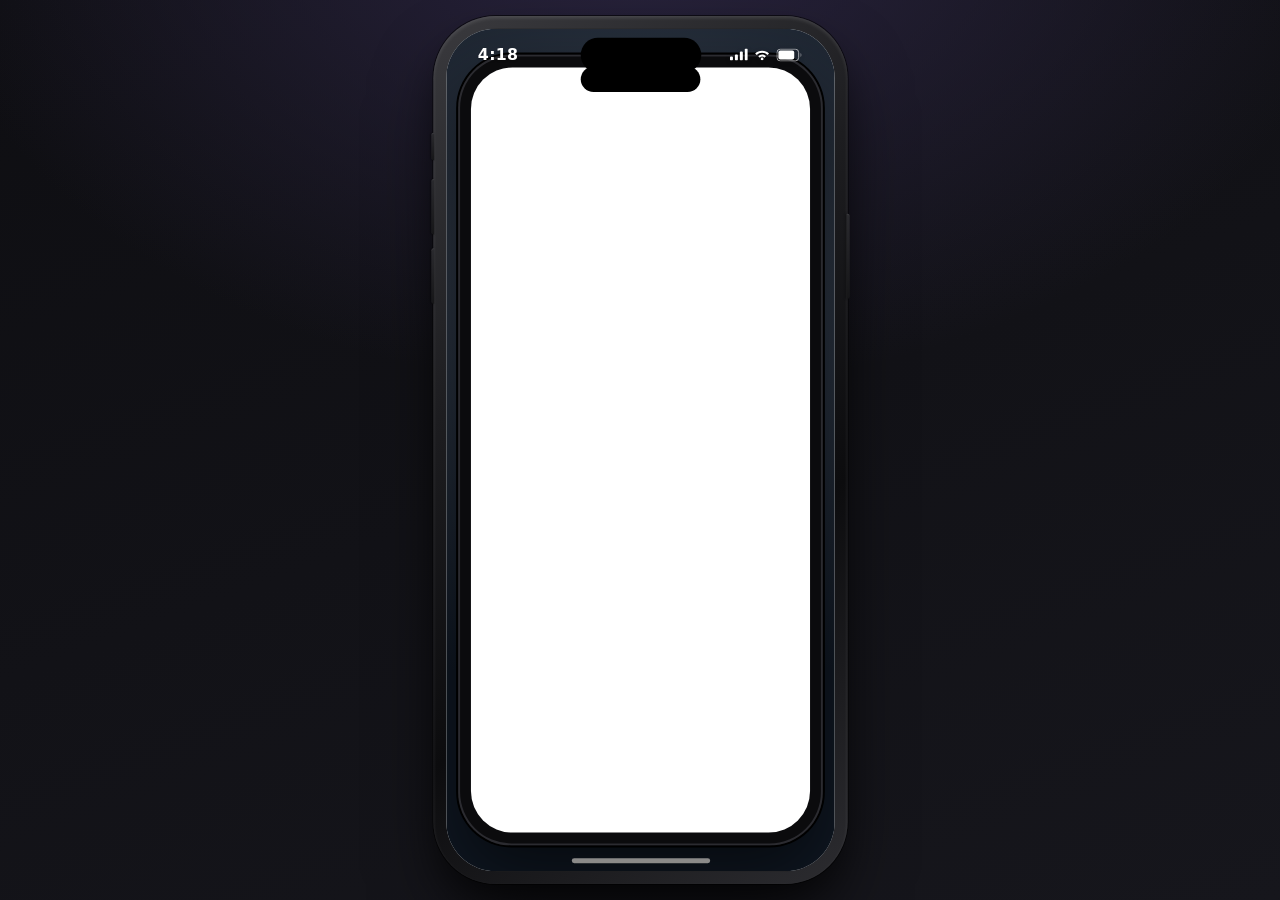
<file: mobile/web/device.html>
<!DOCTYPE html>
<html lang="ko">
<head>
  <meta charset="UTF-8">
  <meta name="viewport" content="width=device-width, initial-scale=1, maximum-scale=1, user-scalable=no">
  <title>EMON Med® — iPhone Preview</title>
  <style>
    :root {
      /* iPhone 15 Pro logical screen */
      --screen-w: 393px;
      --screen-h: 852px;
      --bezel: 13px;
      --screen-radius: 50px;
      --device-radius: 63px;
    }

    * { box-sizing: border-box; margin: 0; padding: 0; }

    html, body {
      height: 100%;
      overflow: hidden;
      background:
        radial-gradient(1200px 800px at 50% -10%, #2a2440 0%, transparent 60%),
        linear-gradient(160deg, #0e0e12 0%, #16161c 100%);
      font-family: -apple-system, BlinkMacSystemFont, "SF Pro Text", "Segoe UI", system-ui, sans-serif;
      -webkit-font-smoothing: antialiased;
    }

    .stage {
      position: fixed;
      inset: 0;
      display: flex;
      align-items: center;
      justify-content: center;
    }

    /* ---- Device frame ---- */
    .device {
      position: relative;
      width: calc(var(--screen-w) + var(--bezel) * 2);
      height: calc(var(--screen-h) + var(--bezel) * 2);
      border-radius: var(--device-radius);
      /* titanium-ish edge */
      background: linear-gradient(145deg, #3a3a3e 0%, #1d1d20 35%, #0c0c0e 65%, #2c2c30 100%);
      padding: var(--bezel);
      box-shadow:
        0 2px 4px rgba(255, 255, 255, 0.12) inset,
        0 0 0 1px rgba(0, 0, 0, 0.6),
        0 40px 80px -20px rgba(0, 0, 0, 0.75),
        0 20px 40px -10px rgba(0, 0, 0, 0.55);
      transform-origin: center center;
    }

    /* ---- Screen ---- */
    .screen {
      position: relative;
      width: 100%;
      height: 100%;
      border-radius: var(--screen-radius);
      overflow: hidden;
      background: #000;
    }

    /* App fills the whole screen (edge-to-edge, under the status bar) */
    .iframe-wrap { position: absolute; inset: 0; }
    iframe {
      width: 100%;
      height: 100%;
      border: 0;
      display: block;
      background: #F8FAFC;
    }

    /* iOS status bar — TRANSPARENT overlay so it always blends with the
       page behind it (purple app bar OR the login hero). pointer-events:none
       lets taps pass through to the app. */
    .statusbar {
      position: absolute;
      top: 0; left: 0; right: 0;
      height: 52px;
      display: flex;
      align-items: center;
      justify-content: space-between;
      padding: 0 32px;
      color: #fff;
      z-index: 5;
      pointer-events: none;
    }
    .statusbar .time {
      font-size: 16px;
      font-weight: 600;
      letter-spacing: 0.3px;
      font-variant-numeric: tabular-nums;
      text-shadow: 0 1px 2px rgba(0, 0, 0, 0.25);
    }
    .statusbar .indicators {
      display: flex;
      align-items: center;
      gap: 6px;
      filter: drop-shadow(0 1px 2px rgba(0, 0, 0, 0.25));
    }

    /* Dynamic Island */
    .island {
      position: absolute;
      top: 9px;
      left: 50%;
      transform: translateX(-50%);
      width: 122px;
      height: 35px;
      background: #000;
      border-radius: 20px;
      z-index: 6;
    }

    /* Home indicator */
    .home-indicator {
      position: absolute;
      bottom: 8px;
      left: 50%;
      transform: translateX(-50%);
      width: 140px;
      height: 5px;
      border-radius: 3px;
      background: rgba(255, 255, 255, 0.55);
      mix-blend-mode: difference;
      z-index: 5;
      pointer-events: none;
    }

    /* ---- Side buttons ---- */
    .btn {
      position: absolute;
      background: linear-gradient(180deg, #2a2a2e, #161618);
      box-shadow: 0 1px 1px rgba(255,255,255,0.08) inset, -1px 0 2px rgba(0,0,0,0.5);
    }
    .btn.left  { left: -2px;  border-radius: 2px 0 0 2px; width: 3px; }
    .btn.right { right: -2px; border-radius: 0 2px 2px 0; width: 3px; }
    .btn.silent { top: 118px; height: 28px; }
    .btn.vup    { top: 165px; height: 56px; }
    .btn.vdown  { top: 235px; height: 56px; }
    .btn.power  { top: 200px; height: 86px; }
  </style>
</head>
<body>
  <div class="stage">
    <div class="device" id="device">
      <div class="btn left silent"></div>
      <div class="btn left vup"></div>
      <div class="btn left vdown"></div>
      <div class="btn right power"></div>

      <div class="screen">
        <div class="iframe-wrap">
          <iframe src="index.html?frame=ios" title="EMON Med App"
                  allow="microphone; clipboard-read; clipboard-write"></iframe>
        </div>

        <!-- Transparent status bar overlay -->
        <div class="statusbar">
          <span class="time" id="clock">9:41</span>
          <div class="indicators">
            <!-- cellular -->
            <svg width="18" height="12" viewBox="0 0 18 12" fill="none">
              <rect x="0"  y="8" width="3" height="4"  rx="1" fill="#fff"/>
              <rect x="5"  y="6" width="3" height="6"  rx="1" fill="#fff"/>
              <rect x="10" y="3" width="3" height="9"  rx="1" fill="#fff"/>
              <rect x="15" y="0" width="3" height="12" rx="1" fill="#fff"/>
            </svg>
            <!-- wifi -->
            <svg width="17" height="12" viewBox="0 0 17 12" fill="#fff">
              <path d="M8.5 2.2c2.7 0 5.2 1 7 2.8l-1.5 1.5a7.8 7.8 0 0 0-11 0L1.5 5C3.3 3.2 5.8 2.2 8.5 2.2Z"/>
              <path d="M8.5 6c1.5 0 2.9.6 3.9 1.6l-1.6 1.6a3.3 3.3 0 0 0-4.6 0L4.6 7.6A5.5 5.5 0 0 1 8.5 6Z"/>
              <circle cx="8.5" cy="10.4" r="1.4"/>
            </svg>
            <!-- battery -->
            <svg width="27" height="13" viewBox="0 0 27 13" fill="none">
              <rect x="0.5" y="0.5" width="22" height="12" rx="3.5" stroke="#fff" stroke-opacity="0.6"/>
              <rect x="2" y="2" width="16" height="9" rx="2" fill="#fff"/>
              <path d="M24.5 4.5v4c0.9-0.4 0.9-3.6 0-4Z" fill="#fff" fill-opacity="0.6"/>
            </svg>
          </div>
        </div>

        <div class="island"></div>
        <div class="home-indicator"></div>
      </div>
    </div>
  </div>

  <script>
    // Scale the whole device down to fit the browser window (like a mirroring window).
    var device = document.getElementById('device');
    function fit() {
      var pad = 32;
      var dw = device.offsetWidth, dh = device.offsetHeight;
      var s = Math.min(
        1,
        (window.innerWidth - pad) / dw,
        (window.innerHeight - pad) / dh
      );
      device.style.transform = 'scale(' + s + ')';
    }
    window.addEventListener('resize', fit);
    fit();

    // Live clock in the status bar.
    function tick() {
      var d = new Date();
      var h = d.getHours(), m = d.getMinutes();
      document.getElementById('clock').textContent =
        h + ':' + (m < 10 ? '0' + m : m);
    }
    tick();
    setInterval(tick, 10000);
  </script>
</body>
</html>
</file>
